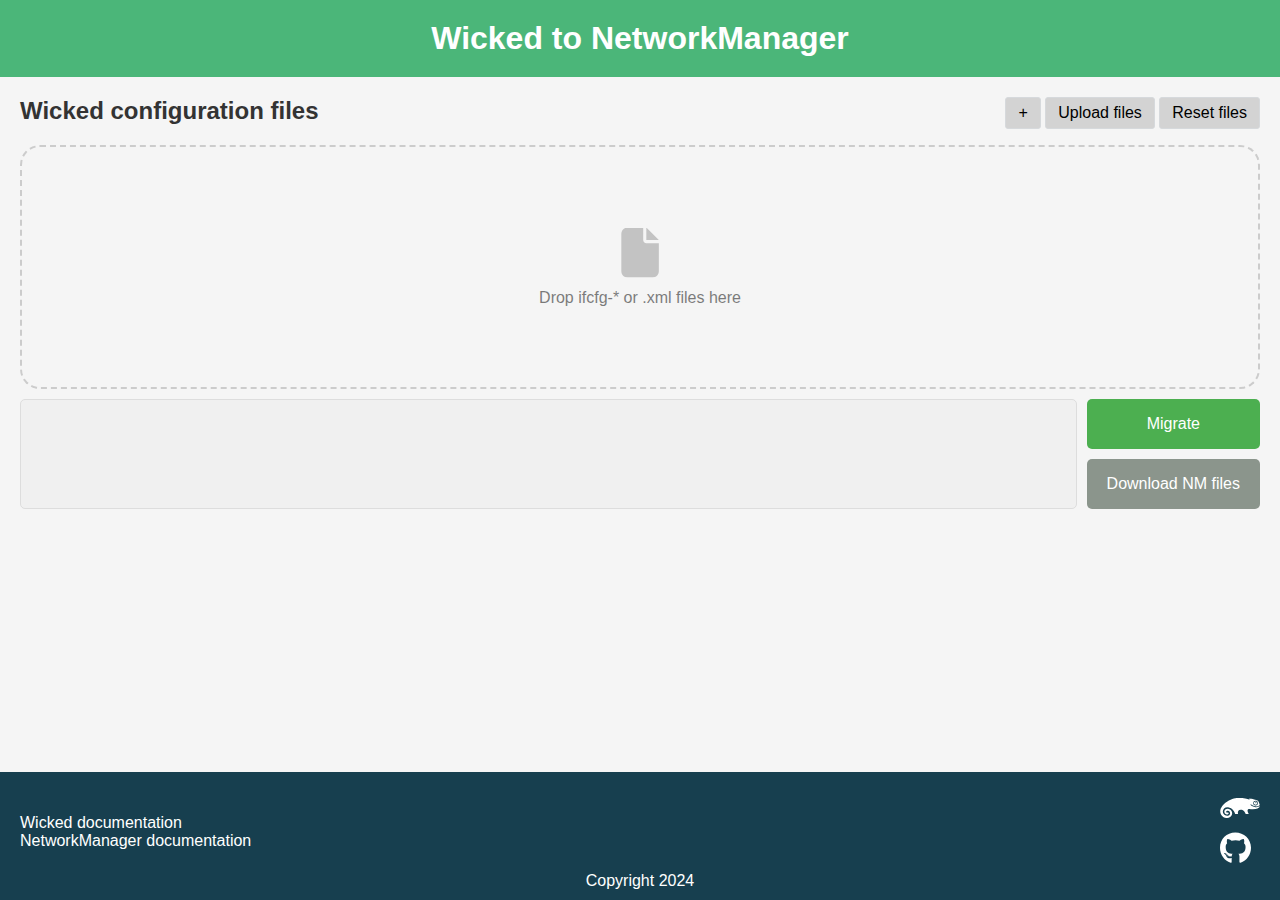
<file: static/index.html>
<!DOCTYPE html>
<html lang="en">

<head>
  <meta charset="UTF-8">
  <meta name="viewport" content="width=device-width, initial-scale=1.0">
  <link rel="icon" href="data:,">
  <link rel="stylesheet" type="text/css" href="style.css">
</head>

<body class="body" ondragstart="return false;" ondrop="return false;">
  <header>
    <h1>Wicked to NetworkManager</h1>
  </header>
  <div id="content">
    <div id="migration-files">
      <div id="input-container">
        <div id="files-header">
          <h3>Wicked configuration files</h3>
          <div id="files-header-buttons">
            <label for="add-empty-file" class="custom-button">+</label>
            <button id="add-empty-file">+</button>
            <label for="file-upload" class="custom-button">Upload files</label>
            <input id="file-upload" type="file" multiple />
            <label for="reset-files-button" class="custom-button">Reset files</label>
            <button id="reset-files-button">Reset files</button>
          </div>
        </div>
        <div id="drop-area">
          <div class="center-container" id="file-placeholder">
            <div class="center-element">
              <i class="placeholder fa-solid fa-file" id="file-placeholder-icon"><img src="icons/file.svg" alt="file icon" width="50" height="50"></i>
              <p class="placeholder">Drop ifcfg-* or .xml files here</p>
            </div>
          </div>
          <div id="file-container">
          </div>
        </div>
      </div>
      <div id="migration-result-container">
        <div id="configured-files-header">
          <h3>Configured files</h3>
            <div id="configured-files-header-buttons">
              <label for="reset-configured-files-button" class="custom-button">Reset files</label>
              <button id="reset-configured-files-button">Reset files</button>
            </div>
        </div>
        <div id="drop-area">
          <div id="file-result-container">
          </div>
        </div>
      </div>
    </div>
    <div id="migration-container">
      <pre id="user-info"></pre>
      <div id="migrate-download-buttons">
        <div>
          <button type="submit" id="submit-button">Migrate</button>
        </div>
        <div>
          <button type="submit" id="download-nm-files-button" disabled>Download NM files</button>
        </div>
      </div>
    </div>
  </div>
  <footer>
    <div id="footer-content">
      <div id="footer-links-section">
        <ul id="docs-links">
          <li><a href="https://manpages.opensuse.org/Tumbleweed/wicked/index.html" target="_blank" class="footer-link">Wicked documentation</a></li>
          <li><a href="https://networkmanager.dev/docs/" target="_blank" class="footer-link">NetworkManager documentation</a></li>
        </ul>
        <ul>
          <li>
            <a href="https://www.opensuse.org/" target="_blank" class="footer-icon-link" id="opensuse-link"><img src="icons/opensuse.svg" alt="opensuse icon" height="32"></a>
          </li>
          <li>
            <a href="https://github.com/FelixStegmeier/wicked_migration_server" target="_blank" class="footer-icon-link" id="github-link"><img src="icons/github.svg" alt="github icon" height="32"></a>
          </li>
        </ul>
      </div>
      <p>Copyright 2024</p>
    </div>
  </footer>

  <template id="file-template">
    <div class="file" id="file">
      <div class="file-header">
        <input type="text" id="file-name">
        <button class="remove-file-button" id="remove-button"><img src="icons/trash.svg" alt="remove file" width="15" height="15"></button>
      </div>
      <div class="file-content">
        <textarea spellcheck="false" oninput="autoResize(this)" id="file-content-textarea"></textarea>
      </div>
    </div>
  </template>

  <script type="module" src="script.js"></script>
</body>

</html>
</file>
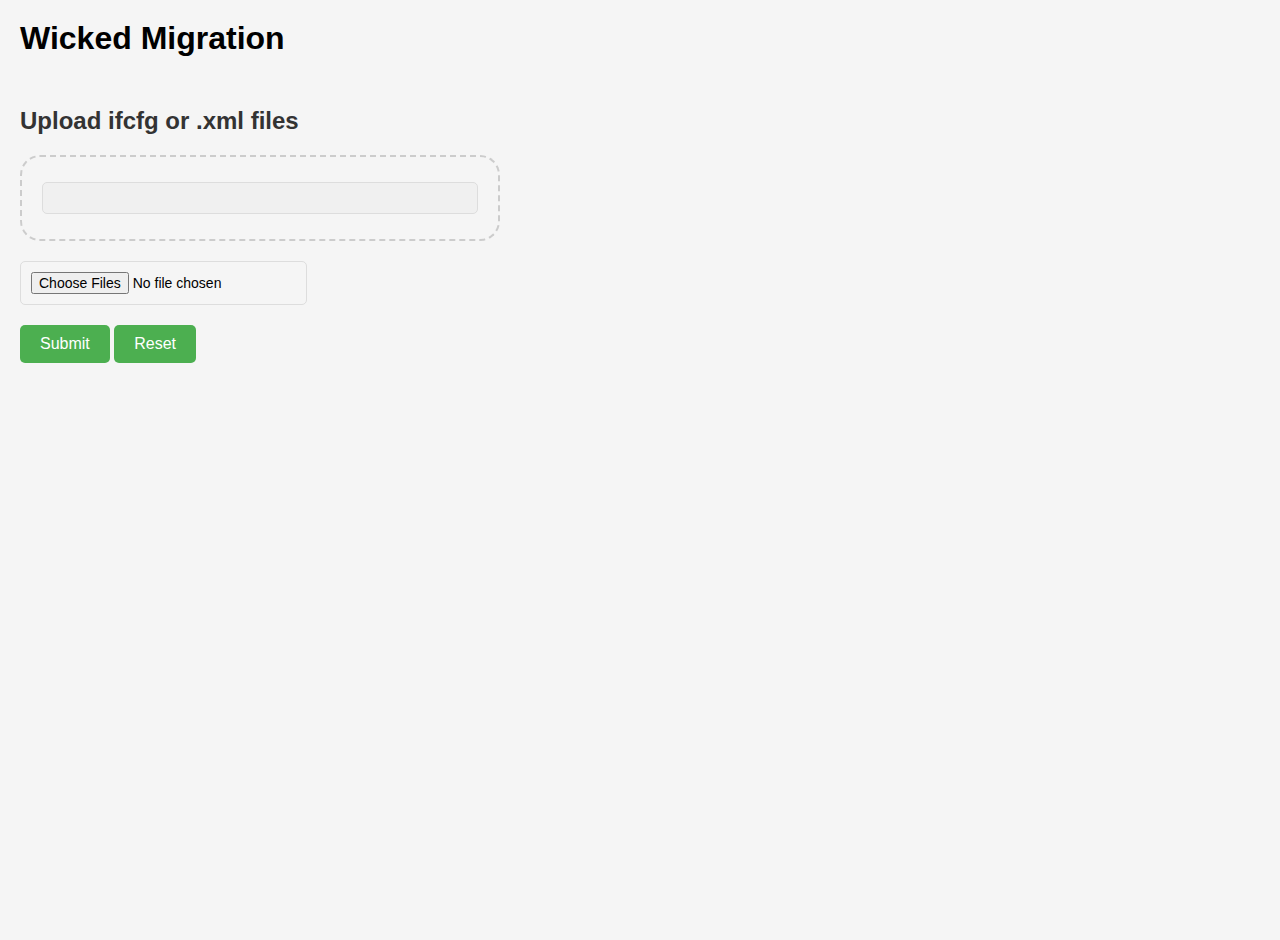
<file: main.html>
<!DOCTYPE html>
<html lang="en">

<head>
  <meta charset="UTF-8">
  <meta name="viewport" content="width=device-width, initial-scale=1.0">
  
  <link rel="stylesheet" type="text/css" href="main.css">
</head>

<body class="body" ondragstart="return false;" ondrop="return false;">
  <div>
    <div>
      <h1>Wicked Migration</h1>
    </div>

    <div class="input">
      <h3>Upload ifcfg or .xml files</h3>
      <div id="drop-area">
        <pre id="fileContent"></pre>
        <div id="container">

        </div>
      </div>
      <input type="file" id="fileInput" multiple />
      <div>
        <button type="submit" id="submitButton">Submit</button>
        <button type="reset" id="resetButton">Reset</button>
      </div>
    </div>
  </div>

  <template id="template">

    <div id="name-div">
      <input type="text" id="input-name">
      <button class="removeButton" id="removeButton">-</button>
    </div>
    <div class="textArea" id="body-div">
      <textarea class="textArea" id="input-body" oninput="autoResize(this)" ></textarea>
    </div>

  </template>

  <script src="main.js"></script>
</body>

</html>
</file>
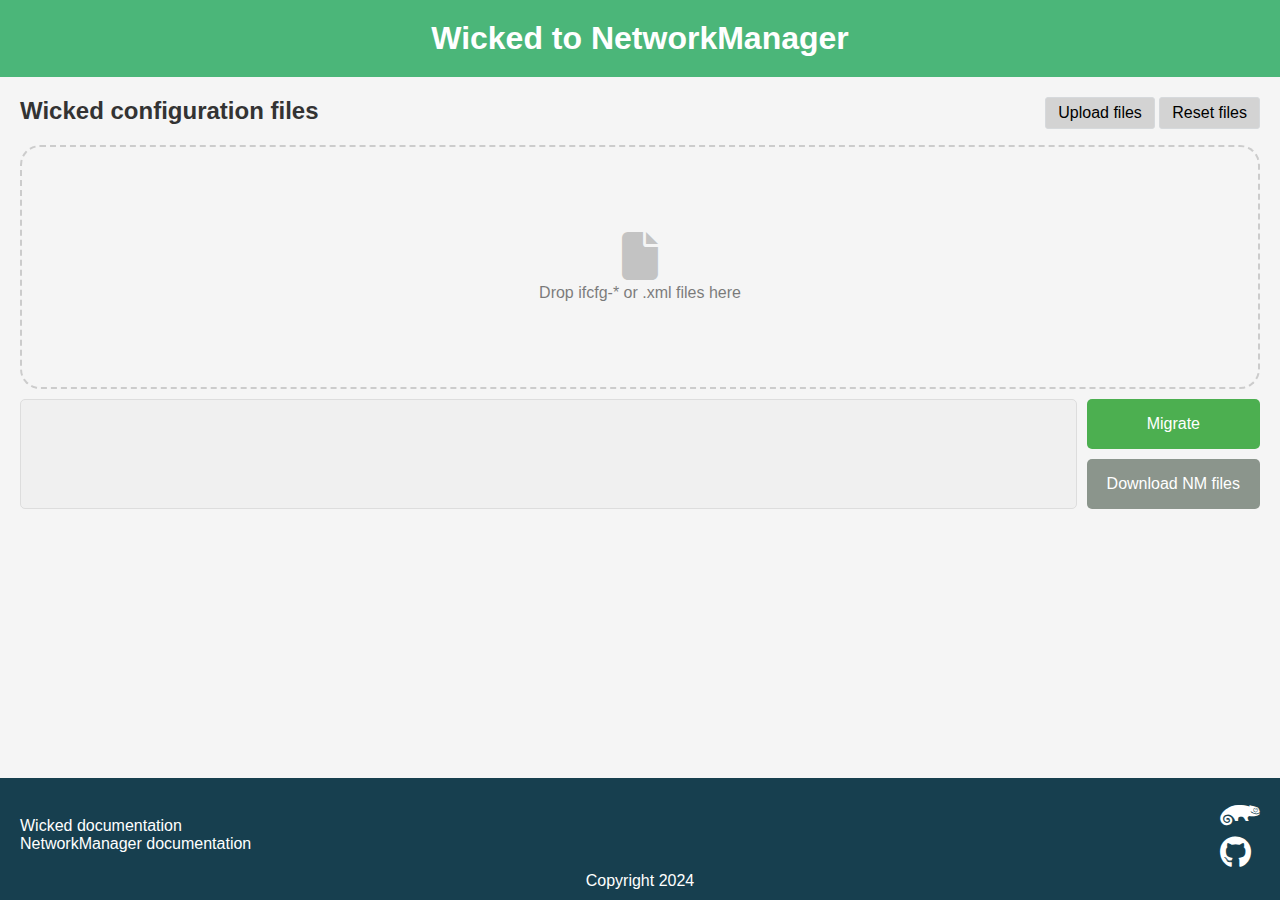
<file: static/main.html>
<!DOCTYPE html>
<html lang="en">

<head>
  <meta charset="UTF-8">
  <meta name="viewport" content="width=device-width, initial-scale=1.0">
  
  <link rel="icon" href="data:,">
  <link rel="stylesheet" type="text/css" href="style.css">
  <link rel="stylesheet" href="https://cdnjs.cloudflare.com/ajax/libs/font-awesome/6.6.0/css/all.min.css" />
</head>

<body class="body" ondragstart="return false;" ondrop="return false;">
  <header>
    <h1>Wicked to NetworkManager</h1>
  </header>
  <div id="content">
    <div id="migration-files">
      <div id="input-container">
        <div id="files-header">
          <h3>Wicked configuration files</h3>
          <div id="files-header-buttons">
            <label for="file-upload" class="custom-button">Upload files</label>
            <input id="file-upload" type="file" multiple />
            <label for="reset-files-button" class="custom-button">Reset files</label>
            <button id="reset-files-button">Reset files</button>
          </div>
        </div>
        <div id="drop-area">
          <div class="center-container" id="file-placeholder">
            <div class="center-element">
              <i class="placeholder fa-solid fa-file" id="file-placeholder-icon"></i>
              <p class="placeholder">Drop ifcfg-* or .xml files here</p>
            </div>
          </div>
          <div id="file-container">
          </div>
        </div>
      </div>

      <div id="migration-result-container">
        <div id="configured-files-header">
          <h3>Configured files</h3>
            <div id="configured-files-header-buttons">
              <label for="reset-configured-files-button" class="custom-button">Reset files</label>
              <button id="reset-configured-files-button">Reset files</button>
            </div>
        </div>
        <div id="drop-area">
          <div id="file-result-container">
          </div>
        </div>
      </div>
    </div>
    <div id="migration-container">
      <pre id="user-info"></pre>
      <div id="migrate-download-buttons">
        <div>
          <button type="submit" id="submit-button">Migrate</button>
        </div>
        <div>
          <button type="submit" id="download-nm-files-button" disabled>Download NM files</button>
        </div>
      </div>
    </div>
  </div>
  <footer>
    <div id="footer-content">
      <div id="footer-links-section">
        <ul id="docs-links">
          <li><a href="https://manpages.opensuse.org/Tumbleweed/wicked/index.html" target="_blank" class="footer-link">Wicked documentation</a></li>
          <li><a href="https://networkmanager.dev/docs/" target="_blank" class="footer-link">NetworkManager documentation</a></li>
        </ul>
        <ul>
          <li>
            <a href="https://www.opensuse.org/" target="_blank" class="footer-icon-link" id="opensuse-link"><i class="fa-brands fa-opensuse"></i></a>
          </li>
          <li>
            <a href="https://github.com/FelixStegmeier/wicked_migration_server" target="_blank" class="footer-icon-link" id="github-link"><i class="fa-brands fa-github"></i></a>
          </li>
        </ul>
      </div>
      <p>Copyright 2024</p>
    </div>
  </footer>

  <template id="file-template">
    <div class="file" id="file">
      <div class="file-header">
        <input type="text" id="file-name">
        <button class="remove-file-button" id="remove-button"><i class="fa-solid fa-trash"></i></button>
      </div>
      <div class="file-content">
        <textarea spellcheck="false" oninput="autoResize(this)" id="file-content-textarea"></textarea>
      </div>
    </div>
  </template>

  <script type="module" src="script.js"></script>
</body>

</html>
</file>
<file: static/style.css>
* {
    margin: 0;
    padding: 0;
    box-sizing: border-box;
    font-family: Arial, sans-serif;
}

#drop-area {
    border: 2px dashed #ccc;
    border-radius: 20px;
    font-family: sans-serif;
    margin: 100px auto;
    margin-bottom: 10px;
    margin-top: 0px;
    padding: 20px;
    min-height: 200px;
}

#drop-area.highlight {
    border-color: lightblue;
}

body {
    background-color: #f5f5f5;
    min-height: 100vh;
    margin: 0;
    display: flex;
    flex-direction: column;
}

main {
    flex: 1;
}

#content {
    display: flex;
    flex-direction: column;
    margin-left: 20px;
    margin-right: 20px;
    margin-bottom: auto;
}

#migration-files{
    display: flex;
    flex-direction: row;
    margin-bottom: auto;
}

header {
    background-color: #4bb679;
    padding-top: 20px;
    padding-bottom: 20px;
}

footer {
    background-color: #173f4f;
    color: white;
    text-align: center;
    margin-top: 30px;
}

#footer-content {
    margin-top: 20px;
    margin-bottom: 10px;
    margin-left: 20px;
    margin-right: 20px;
}

.footer-icon-link {
    font-size: 2em;
}

#footer-links-section {
    display: flex;
    justify-content: space-between;
}

#docs-links {
    margin-top: auto;
    margin-bottom: auto;
}

#docs-links a {
    text-decoration: none;
}

#docs-links a:hover {
    text-decoration: underline;
}

a, a:visited{
    color: white;
}

ul {
    list-style-type: none;
    padding: 0;
    margin: 0;
    text-align: left;
}

h1 {
    text-align: center;
    color: white;
}

h3 {
    font-size: 24px;
    color: #333;
    margin-bottom: 20px;
}

#migration-result-container{
    margin-top: 20px;
    margin-left: 20px;
    flex: 1;
    display: none;
}

#input-container {
    margin-top: 20px;
    flex: 1;
}

pre {
    background-color: #f0f0f0;
    border: 1px solid #ddd;
    border-radius: 5px;
    padding: 15px;
    overflow-y: auto;
    text-align: left;
    font-size: 14px;
    color: #555;
    flex: 1;
    margin-right: 10px;
    min-height: 50px;
}

pre.highlight-error {
    border: 1px solid crimson;
}

button {
    color: white;
    border: none;
    border-radius: 5px;
    cursor: pointer;
    font-size: 16px;
}

#submit-button {
    background-color: #4CAF50;
    padding: 10px 20px;
    transition: background-color 0.3s;
    min-height: 50px;
    width: 100%;
    margin-bottom: 10px;
}

#download-nm-files-button {
    background-color: #4CAF50;
    padding: 10px 20px;
    transition: background-color 0.3s;
    min-height: 50px;
}

#download-nm-files-button:disabled {
    background-color: #8b958c;
}

#submit-button:hover {
    background-color: #45a049;
}

#submit-button:disabled{
    background-color: #8b958c;
}

.remove-file-button {
    display: flex;
    align-items: center;
    justify-content: center;
    background-color: crimson;
    color: white;
    padding-bottom: 1px;
    padding-top: 1px;
    padding-left: 7px;
    padding-right: 7px;
    margin-left: 5px;
}
.remove-file-button:hover{
    background-color: rgba(199, 18, 54, 0.822)
}

.file-header {
    margin-bottom: 5px;
    display: flex;
}

.file-header input[type='text'] {
    background-color: #FFFFFF;
    border: 1px solid #D6D9DC;
    border-radius: 3px;
    width: 100%;
    padding: 7px;
    font-size: 14px;
}

.file-content textarea {
    font-family: monospace;
    font-size: 14px;

    border: 1px solid #D6D9DC;
    border-radius: 3px;

    min-height: 200px;
    padding: 7px;
    resize: none;
    width: 100%;
}

input[type="file"] {
    display: none;
}

.custom-button {
    background-color: lightgrey;
    border: 1px solid #D6D9DC;
    border-radius: 3px;
    display: inline-block;
    padding: 6px 12px;
    cursor: pointer;
    margin-bottom: 10px;
}

.custom-button:hover {
    background-color: silver;
}

#add-empty-file{
    display: none;
}

#reset-files-button {
    display: none;
}

#reset-configured-files-button {
    display: none;
}

#migrate-download-buttons{
    flex-direction: column;
}

hr.solid-divider {
    margin-top: 8px;
    margin-bottom: 8px;
    border: 2px solid #bbb;
    border-radius: 3px;
}

#files-header {
    display: flex;
    justify-content: space-between;
}

#configured-files-header {
    display: flex;
    justify-content: space-between;
}

#migration-container {
    display: flex;
}

.placeholder {
    opacity: 50%;
}

#file-placeholder-icon {
    font-size: 3em;
    margin-bottom: 4px;
    opacity: 20%;
}

.center-container {
    height: 200px;
    position: relative;
}

.center-element {
    margin: 0;
    position: absolute;
    top: 50%;
    left: 50%;
    -ms-transform: translate(-50%, -50%);
    transform: translate(-50%, -50%);
    text-align: center;
}
</file>
<file: main.css>
* {
    margin: 0;
    padding: 0;
    box-sizing: border-box;
    font-family: Arial, sans-serif;
}

#drop-area {
    border: 2px dashed #ccc;
    border-radius: 20px;
    width: 480px;
    font-family: sans-serif;
    margin: 100px auto;
    margin-bottom: 10px;
    margin-top: 10px;
    padding: 20px;
}

#drop-area.highlight {
    border-color: purple;
}

body {
    display: flex;
    margin:20px;
    min-height: 100vh;
    background-color: #f5f5f5;
}

h3 {
    font-size: 24px;
    color: #333;
    margin-bottom: 20px;
}

.input {
    margin-top: 50px;
}

input[type="file"] {
    display: block;
    margin: 20px auto;
    margin-left: 0px;
    padding: 10px;
    border: 1px solid #ddd;
    border-radius: 5px;
    font-size: 14px;
    cursor: pointer;
}

pre {
    background-color: #f0f0f0;
    border: 1px solid #ddd;
    border-radius: 5px;
    padding: 15px;
    max-height: 200px;
    overflow-y: auto;
    text-align: left;
    font-size: 14px;
    color: #555;
    margin-top: 5px;
    margin-bottom: 5px;
}

button {
    background-color: #4CAF50;
    color: white;
    padding: 10px 20px;
    border: none;
    border-radius: 5px;
    cursor: pointer;
    font-size: 16px;
    transition: background-color 0.3s;
}

button:hover {
    background-color: #45a049;
}
.removeButton{
    background-color:crimson;
    padding-bottom: 1px;
    padding-top: 1px;
    padding-left: 7px;
    padding-right: 7px;
}
.removeButton:hover{
    background-color: rgba(199, 18, 54, 0.822)
}

.textArea{
    resize: none;
    height: 100%;
    columns: auto;
    width: 100%;
    overflow: hidden;
}
</file>
